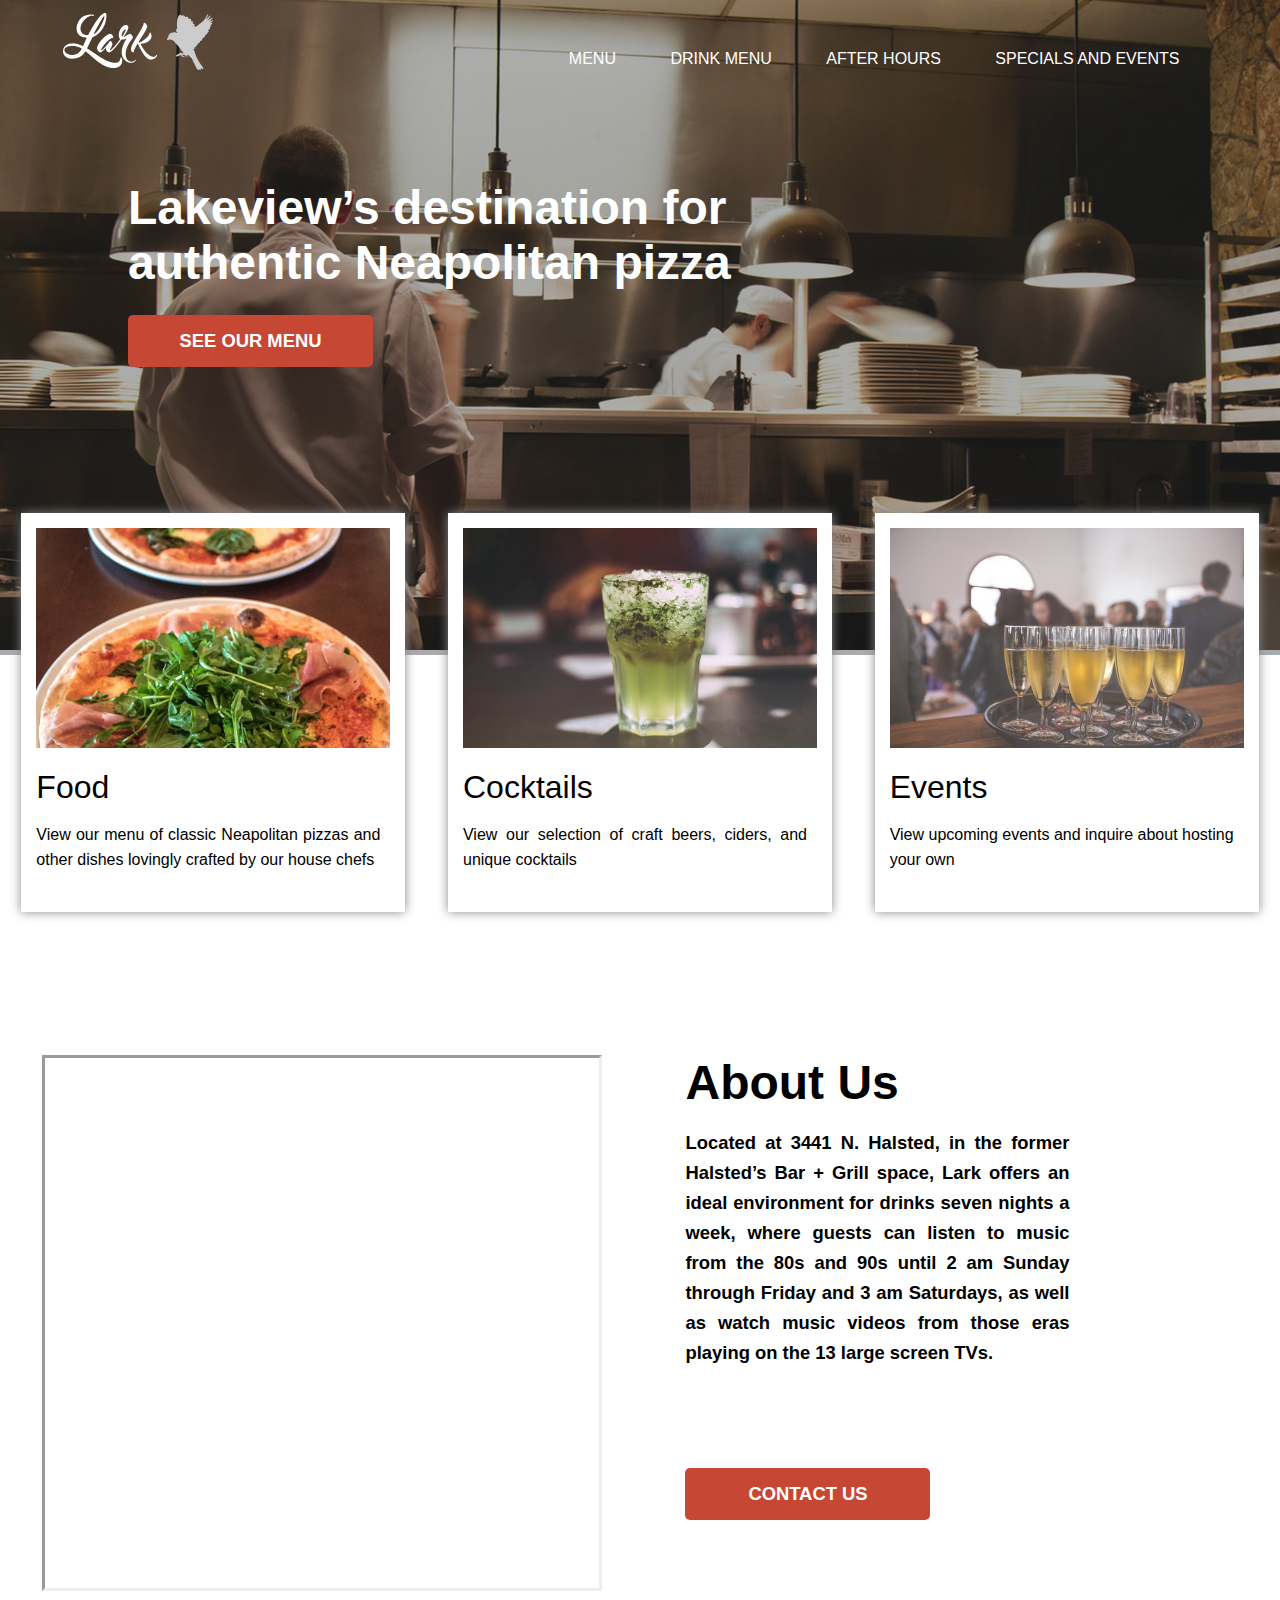
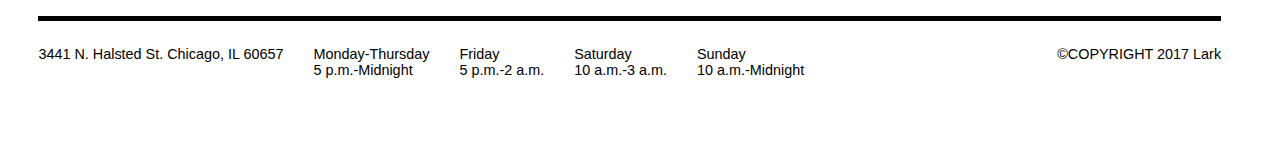
<file: index.html>
<!DOCTYPE html>
<!-- HTML5 Hello world by kirupa - http://www.kirupa.com/html5/getting_your_feet_wet_html5_pg1.htm -->
<html lang="en-us">

<head>
<meta charset="utf-8">
<title>Lark</title>
<link rel='stylesheet' href='main.css'>
<!-- Google icon font for menu icon -->
<link href="https://fonts.googleapis.com/icon?family=Material+Icons" rel="stylesheet">

</head>

<body>
	<!-- START NAVBAR -->
	<div class='navbar'>
			<a href='/'><img src="img/LarkLightGrey.png"></img></a>
		<div id='navlinks_container'>
			<a href='menu.html'>Menu</a>
			<a href='drinks.html'>Drink Menu</a>
			<a href='after_hours.html'>After Hours</a>
			<a href='#'>Specials and Events</a>
		</div>
	</div>
	<!-- END NAVBAR -->
	<!-- START HERO IMAGE -->
	<div class='hero_image'>
		<div id='header_text'>
			<h1>Lakeview’s destination for authentic Neapolitan pizza</h1>
			<div class='button'><a href='menu.html'>See our menu</a></div>
		</div>
	</div>
	<!-- END HERO IMAGE -->
	<!-- START featureS -->
	
	<div class='features_container'>
		<div class='feature'>
			<div id='feature_image1'>
			</div>
			<div class='feature_content'>
				<h1><a href='menu.html'>Food</a></h1>
				<p>
					View our menu of classic Neapolitan pizzas and other dishes lovingly crafted by our house chefs
				</p>
			</div>
		</div>
		<div class='feature'>
			<div id='feature_image2'>
			</div>
			<div class='feature_content'>
				<h1><a href='drinks.html'>Cocktails</a></h1>
				<p>
					View our selection of craft beers, ciders, and unique cocktails 
				</p>
			</div>
		</div>
		<div class='feature'>
			<div id='feature_image3'>
			</div>
			<div class='feature_content'>
				<h1><a href='#'>Events</a></h1>
				<p>
					View upcoming events and inquire about hosting your own
				</p>
			</div>
		</div>
	</div>
	<!-- END featureS -->
	
	<!-- START MAIN CONTENT -->
	
	<div class='main_content_container'>
		<div class='photo_container'>
			<div class='main_content_photo'>
				<iframe src="https://www.google.com/maps/embed?pb=!1m18!1m12!1m3!1d2967.579624284871!2d-87.65135578422259!3d41.94488367921687!2m3!1f0!2f0!3f0!3m2!1i1024!2i768!4f13.1!3m3!1m2!1s0x880fd3afe41e6d0f:0x5eda86ec050cb996!2sLark!5e0!3m2!1sen!2sus!4v1466115610325" height="100%" width='100%' style="border: 0px;" allowfullscreen=""></iframe>
			</div>
		</div>
		<div class='main_content'>
			<h1>About Us</h1>
			<p>
			Located at 3441 N. Halsted, in the former Halsted’s Bar + Grill space, 
			Lark offers an ideal environment for drinks seven nights a week, where 
			guests can listen to music from the 80s and 90s until 2 am Sunday through
			Friday and 3 am Saturdays, as well as watch music videos from those eras 
			playing on the 13 large screen TVs.
			</p>
			<div class='button'>Contact Us</div>
		</div>
	</div>
	<!-- END MAIN CONTENT -->
	
		<!-- START FOOTER -->
	
		<div class='footer'>
			<div class='footer_left'>
				3441 N. Halsted St.
				Chicago, IL 60657
			</div>
			<div class='footer_middle' style='padding-left:30px;'>
			Monday-Thursday
			<br>
			5 p.m.-Midnight
			</div>
			<div class='footer_middle'>
			Friday
			<br>
			5 p.m.-2 a.m.
			</div>
			<div class='footer_middle'>
			Saturday
			<br>
			10 a.m.-3 a.m.
			</div>
			<div class='footer_middle'>
			Sunday
			<br>
			10 a.m.-Midnight
			</div>
			<div class='footer_right'>
				©COPYRIGHT 2017 Lark
			</div>
		</div>
	
	<!-- END FOOTER -->
	
</body>
</html>
</file>
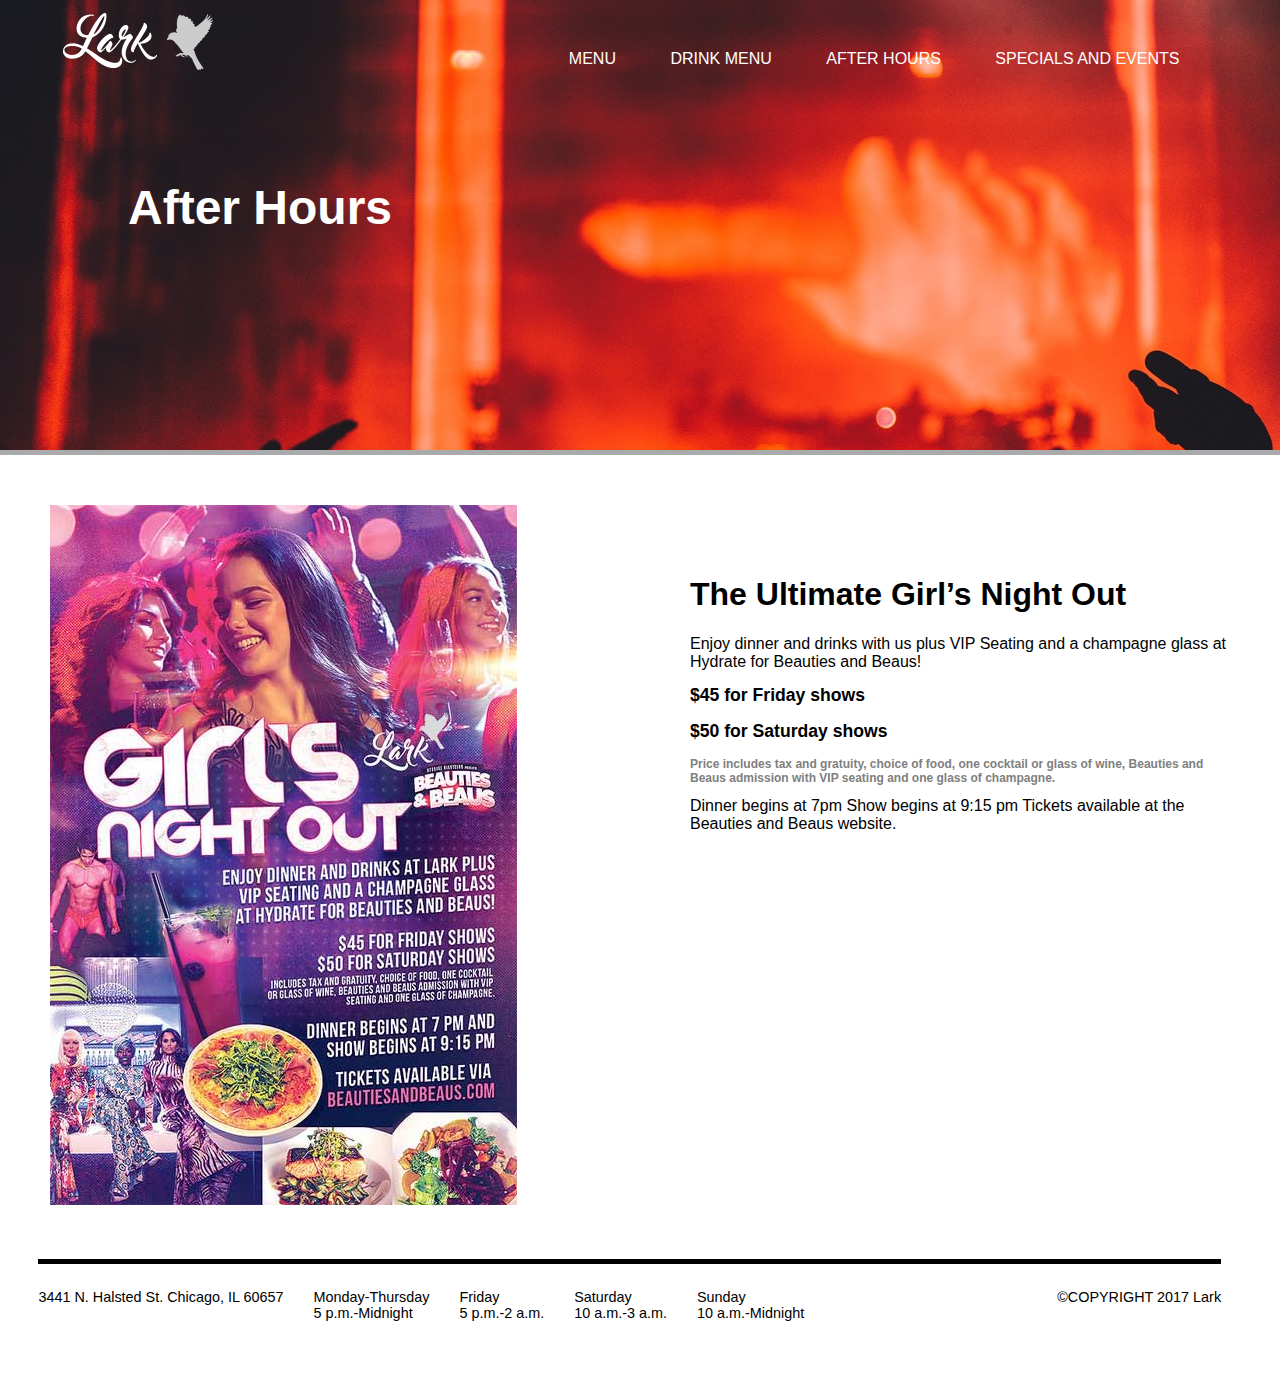
<file: after_hours.html>
<!DOCTYPE html>
<!-- HTML5 Hello world by kirupa - http://www.kirupa.com/html5/getting_your_feet_wet_html5_pg1.htm -->
<html lang="en-us">

<head>
<meta charset="utf-8">
<title>Lark</title>
<link rel='stylesheet' href='main.css'>
<!-- Google icon font for menu icon -->
<link href="https://fonts.googleapis.com/icon?family=Material+Icons" rel="stylesheet">

</head>

<body>
	<!-- START NAVBAR -->
	<div class='navbar'>
			<a href='/'><img src="img/LarkLightGrey.png"></img></a>
		<div id='navlinks_container'>
			<a href='menu.html'>Menu</a>
			<a href='drinks.html'>Drink Menu</a>
			<a href='after_hours.html'>After Hours</a>
			<a href='#'>Specials and Events</a>
		</div>
	</div>
	<!-- END NAVBAR -->

    <div class='hero_image after_hours_header'>
    	<div id='header_text'>
			<h1>After Hours</h1>
		</div>
    </div>
    
    <!-- START FEATURE -->
    
    <div class='after_hours_container'>
        <div class='poster_container'>
        	<img src='img/GirlsNightOutLark.jpg'>
        </div>
        <div class='after_hours_details_container'>
            <h1>The Ultimate Girl’s Night Out</h1>

            Enjoy dinner and drinks with us plus VIP Seating and a champagne glass at Hydrate for Beauties and Beaus!

            <h2>$45 for Friday shows </h2>
            <h2>$50 for Saturday shows</h2>

            <h3>Price includes tax and gratuity, choice of food, one cocktail or glass of wine, Beauties and Beaus admission with VIP seating and one glass of champagne.</h3>

            Dinner begins at 7pm 
            Show begins at 9:15 pm

            Tickets available at the Beauties and Beaus website.
        </div>
    </div>
    
    <!-- END FEATURE -->

    
		<!-- START FOOTER -->
	
		<div class='footer'>
			<div class='footer_left'>
				3441 N. Halsted St.
				Chicago, IL 60657
			</div>
			<div class='footer_middle' style='padding-left:30px;'>
			Monday-Thursday
			<br>
			5 p.m.-Midnight
			</div>
			<div class='footer_middle'>
			Friday
			<br>
			5 p.m.-2 a.m.
			</div>
			<div class='footer_middle'>
			Saturday
			<br>
			10 a.m.-3 a.m.
			</div>
			<div class='footer_middle'>
			Sunday
			<br>
			10 a.m.-Midnight
			</div>
			<div class='footer_right'>
				©COPYRIGHT 2017 Lark
			</div>
		</div>
	
	<!-- END FOOTER -->
	
</body>
</html>
</file>
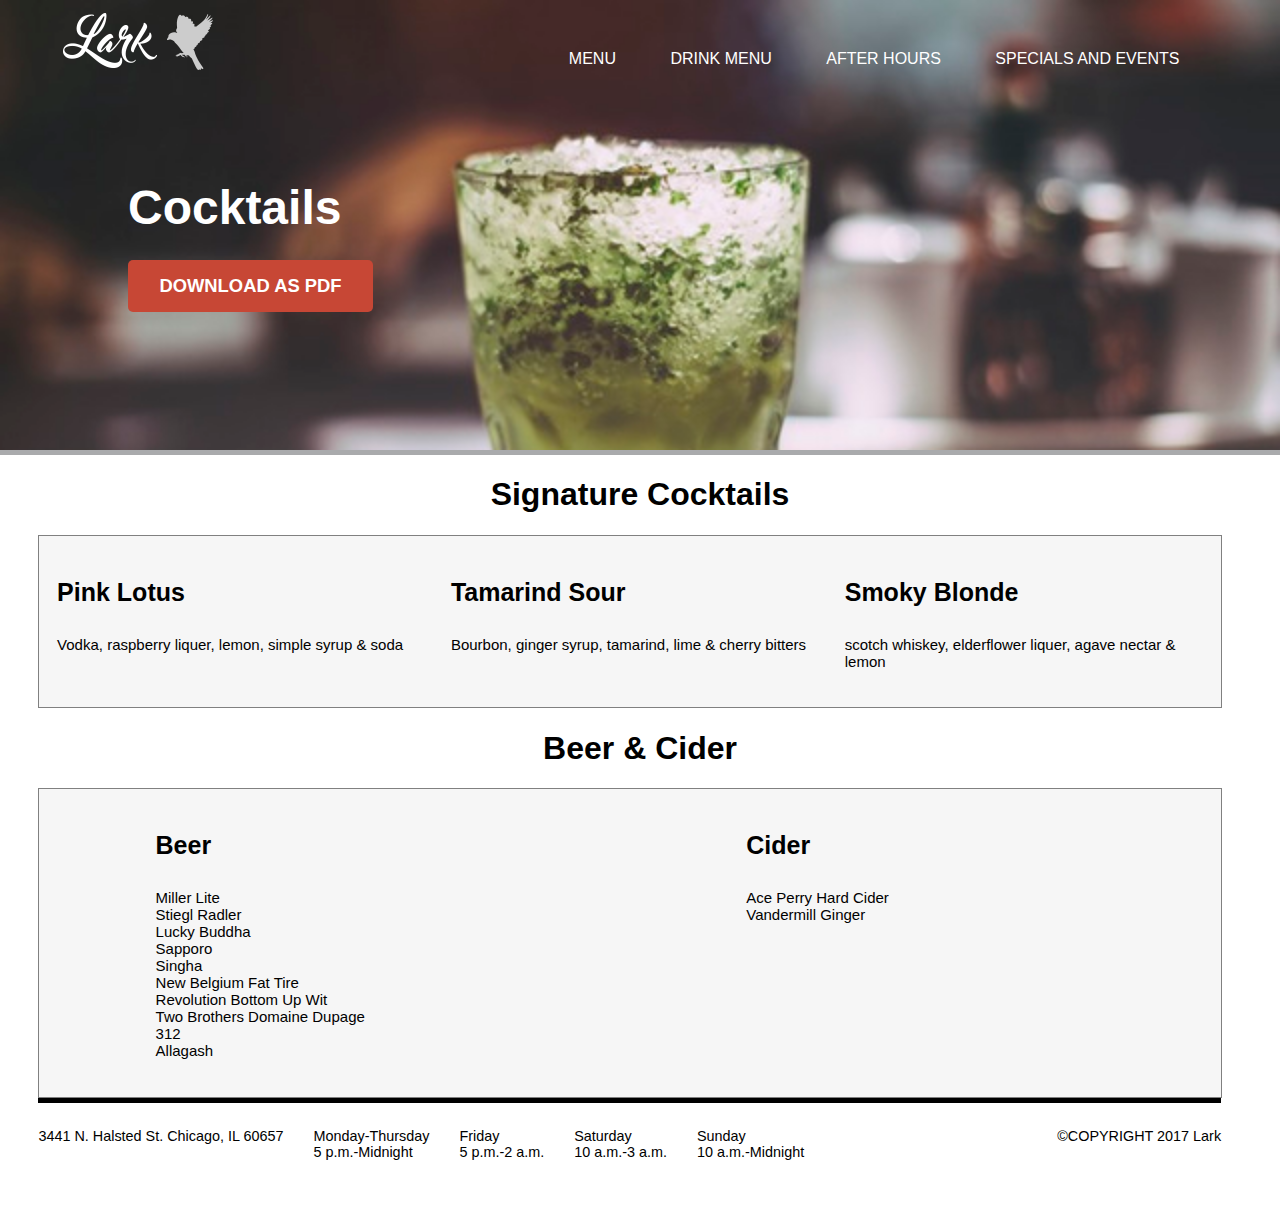
<file: drinks.html>
<!DOCTYPE html>
<!-- HTML5 Hello world by kirupa - http://www.kirupa.com/html5/getting_your_feet_wet_html5_pg1.htm -->
<html lang="en-us">

<head>
<meta charset="utf-8">
<title>Lark</title>
<link rel='stylesheet' href='main.css'>
<!-- Google icon font for menu icon -->
<link href="https://fonts.googleapis.com/icon?family=Material+Icons" rel="stylesheet">

</head>

<body>
	<!-- START NAVBAR -->
	<div class='navbar'>
			<a href='/'><img src="img/LarkLightGrey.png"></img></a>
		<div id='navlinks_container'>
			<a href='menu.html'>Menu</a>
			<a href='drinks.html'>Drink Menu</a>
			<a href='after_hours.html'>After Hours</a>
			<a href='#'>Specials and Events</a>
		</div>
	</div>
	<!-- END NAVBAR -->

    <div class='hero_image drink_header'>
    	<div id='header_text'>
			<h1>Cocktails</h1>
			<div class='button'>Download as PDF</div>
		</div>
    </div>
    
    <!-- START MENU -->
    <!-- START COCKTAILS -->
    <h1 class='menu_header_text'>Signature Cocktails</h1>
    <div class="menu_container">
	    <div class='menu_col'>
	    	<h1>Pink Lotus</h1>
	    	<h2>Vodka, raspberry liquer, lemon, simple syrup & soda</h2>
	    </div>
	    <div class='menu_col'>
	    	<h1>Tamarind Sour</h1>
	    	<h2>Bourbon, ginger syrup, tamarind, lime & cherry bitters</h2>
	    </div>
	    <div class='menu_col'>
	    	<h1>Smoky Blonde</h1>
	    	<h2>scotch whiskey, elderflower liquer, agave nectar & lemon</h2>
	    </div>
    </div>
    
    <!-- END APPETIZERS -->
    <!-- START MAIN DISH -->
    
    <h1 class='menu_header_text'>Beer & Cider</h1>
    <div class="menu_container">
	    <div class='menu_col'>
	    	<h1>Beer</h1>
	    	<h2>
	    		Miller Lite 
				<br>Stiegl Radler 
				<br>Lucky Buddha 
				<br>Sapporo 
				<br>Singha 
				<br>New Belgium Fat Tire 
				<br>Revolution Bottom Up Wit 
				<br>Two Brothers Domaine Dupage 
				<br>312 
				<br>Allagash 
			</h2>
	    	
	    </div>
	    <div class='menu_col'>
	    	<h1>Cider</h1>
	    	<h2>
	    		Ace Perry Hard Cider 
				<br>Vandermill Ginger 
			</h2>
	    </div>

    </div>
    
    <!-- END MAIN DISH -->
    
		<!-- START FOOTER -->
	
		<div class='footer'>
			<div class='footer_left'>
				3441 N. Halsted St.
				Chicago, IL 60657
			</div>
			<div class='footer_middle' style='padding-left:30px;'>
			Monday-Thursday
			<br>
			5 p.m.-Midnight
			</div>
			<div class='footer_middle'>
			Friday
			<br>
			5 p.m.-2 a.m.
			</div>
			<div class='footer_middle'>
			Saturday
			<br>
			10 a.m.-3 a.m.
			</div>
			<div class='footer_middle'>
			Sunday
			<br>
			10 a.m.-Midnight
			</div>
			<div class='footer_right'>
				©COPYRIGHT 2017 Lark
			</div>
		</div>
	
	<!-- END FOOTER -->
	
</body>
</html>
</file>
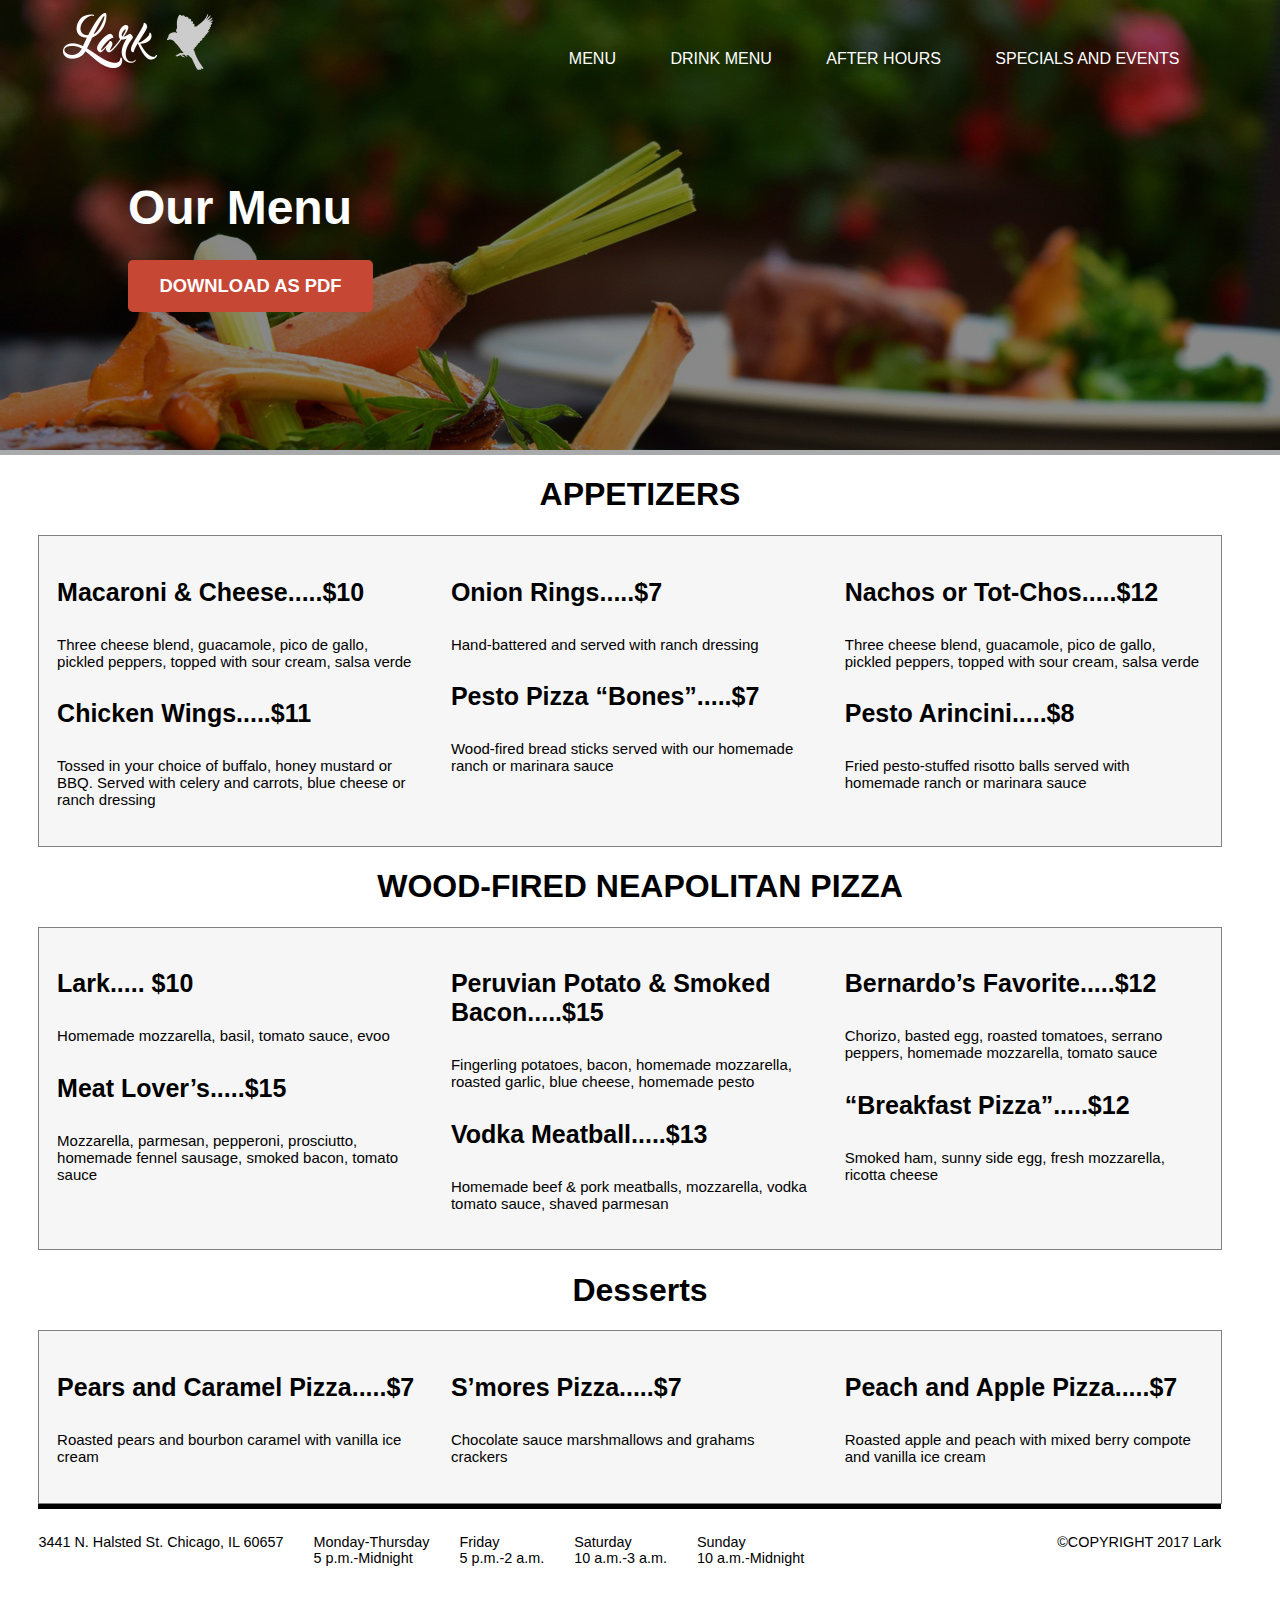
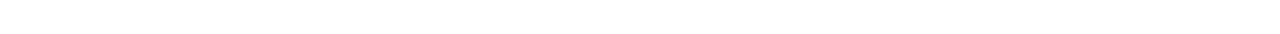
<file: menu.html>
<!DOCTYPE html>
<!-- HTML5 Hello world by kirupa - http://www.kirupa.com/html5/getting_your_feet_wet_html5_pg1.htm -->
<html lang="en-us">

<head>
<meta charset="utf-8">
<title>Lark</title>
<link rel='stylesheet' href='main.css'>
<!-- Google icon font for menu icon -->
<link href="https://fonts.googleapis.com/icon?family=Material+Icons" rel="stylesheet">

</head>

<body>
	<!-- START NAVBAR -->
	<div class='navbar'>
			<a href='/'><img src="img/LarkLightGrey.png"></img></a>
		<div id='navlinks_container'>
			<a href='menu.html'>Menu</a>
			<a href='drinks.html'>Drink Menu</a>
			<a href='after_hours.html'>After Hours</a>
			<a href='#'>Specials and Events</a>
		</div>
	</div>
	<!-- END NAVBAR -->

    <div class='hero_image menu_header'>
    	<div id='header_text'>
			<h1>Our Menu</h1>
			<div class='button'>Download as PDF</div>
		</div>
    </div>
    
    <!-- START MENU -->
    <!-- START APPETIZERS -->
    <h1 class='menu_header_text'>APPETIZERS</h1>
    <div class="menu_container">
	    <div class='menu_col'>
	    	<h1>Macaroni & Cheese.....$10</h1>
	    	<h2>Three cheese blend, guacamole, pico de gallo, pickled peppers, topped with sour cream, salsa verde</h2>
	    	
	    	<h1>Chicken Wings.....$11</h1>
	    	<h2>Tossed in your choice of buffalo, honey mustard or BBQ. Served with celery and carrots, blue cheese or ranch dressing</h2>
	    </div>
	    <div class='menu_col'>
	    	<h1>Onion Rings.....$7</h1>
	    	<h2>Hand-battered and served with ranch dressing</h2>
	    	
	    	<h1>Pesto Pizza “Bones”.....$7</h1>
	    	<h2>Wood-fired bread sticks served with our homemade ranch or marinara sauce</h2>
	    </div>
	    <div class='menu_col'>
	    	<h1>Nachos or Tot-Chos.....$12</h1>
	    	<h2>Three cheese blend, guacamole, pico de gallo, pickled peppers, topped with sour cream, salsa verde</h2>
	    	
	    	<h1>Pesto Arincini.....$8</h1>
	    	<h2>Fried pesto-stuffed risotto balls served with homemade ranch or marinara sauce</h2>
	    </div>
    </div>
    
    <!-- END APPETIZERS -->
    <!-- START MAIN DISH -->
    
    <h1 class='menu_header_text'>WOOD-FIRED NEAPOLITAN PIZZA</h1>
    <div class="menu_container">
	    <div class='menu_col'>
	    	<h1>Lark..... $10</h1>
	    	<h2>Homemade mozzarella, basil, tomato sauce, evoo</h2>
	    	
	    	<h1>Meat Lover’s.....$15</h1>
	    	<h2>Mozzarella, parmesan, pepperoni, prosciutto, homemade fennel sausage, smoked bacon, tomato sauce</h2>
	    </div>
	    <div class='menu_col'>
	    	<h1>Peruvian Potato & Smoked Bacon.....$15</h1>
	    	<h2>Fingerling potatoes, bacon, homemade mozzarella, roasted garlic, blue cheese, homemade pesto</h2>
	    	
	    	<h1>Vodka Meatball.....$13</h1>
	    	<h2>Homemade beef & pork meatballs, mozzarella, vodka tomato sauce, shaved parmesan</h2>
	    </div>
	    <div class='menu_col'>
	    	<h1>Bernardo’s Favorite.....$12</h1>
	    	<h2>Chorizo, basted egg, roasted tomatoes, serrano peppers, homemade mozzarella, tomato sauce</h2>
	    	
	    	<h1>“Breakfast Pizza”.....$12</h1>
	    	<h2>Smoked ham, sunny side egg, fresh mozzarella, ricotta cheese</h2>
	    </div>
    </div>
    
    <!-- END MAIN DISH -->
    <!-- START DESSERTS -->
    
    <h1 class='menu_header_text'>Desserts</h1>
    <div class="menu_container">
	    <div class='menu_col'>
	    	<h1>Pears and Caramel Pizza.....$7</h1>
	    	<h2>Roasted pears and bourbon caramel with vanilla ice cream</h2>
	    </div>
	    <div class='menu_col'>
	    	<h1>S’mores Pizza.....$7</h1>
	    	<h2>Chocolate sauce marshmallows and grahams crackers</h2>
	    </div>
	    <div class='menu_col'>
	    	<h1>Peach and Apple Pizza.....$7</h1>
	    	<h2>Roasted apple and peach with mixed berry compote and vanilla ice cream</h2>
	    </div>
    </div>
    
    <!-- END DESSERTS -->
    
		<!-- START FOOTER -->
	
		<div class='footer'>
			<div class='footer_left'>
				3441 N. Halsted St.
				Chicago, IL 60657
			</div>
			<div class='footer_middle' style='padding-left:30px;'>
			Monday-Thursday
			<br>
			5 p.m.-Midnight
			</div>
			<div class='footer_middle'>
			Friday
			<br>
			5 p.m.-2 a.m.
			</div>
			<div class='footer_middle'>
			Saturday
			<br>
			10 a.m.-3 a.m.
			</div>
			<div class='footer_middle'>
			Sunday
			<br>
			10 a.m.-Midnight
			</div>
			<div class='footer_right'>
				©COPYRIGHT 2017 Lark
			</div>
		</div>
	
	<!-- END FOOTER -->
	
</body>
</html>
</file>
<file: main.css>
body{
    margin: 0px;
    font-family: 'Helvetica', 'Arial', sans-serif;
}


/** DIV STYLING **/

.navbar{
    height: 80px;
    background-color: transparent;
    position:absolute;
    width: 98vw;
}

    #logotype{
        float: left;
        font-weight: bold;
        font-size: 250%;
        padding-left: 50px; padding-top:35px;
    }
    
    #navlinks_container{
        float:right;
        padding-right: 50px; padding-top: 50px;
        text-transform: uppercase;
    }
    
    #navlinks_container a{
        text-decoration: none;
        color: #1e1e1e;
        padding-left: 25px; padding-right:25px;
        color: white;
    }

.hero_image{
    height:650px;
    background-image: url('img/kitchen-dark.jpg');
    background-size: cover;
    border-bottom: thick solid 	#A9AAAC;
}

.hero_image.menu_header{
    height:450px;
    background-image: url('img/plated_dinner.jpg');
    background-size: cover;
    border-bottom: thick solid 	#A9AAAC;
}
.hero_image.drink_header{
    height:450px;
    background-image: url('img/cocktail.jpeg');
    background-size: cover;
    border-bottom: thick solid 	#A9AAAC;
}
.hero_image.after_hours_header{
    height:450px;
    background-image: url('img/after_hours.jpeg');
    background-size: cover;
    border-bottom: thick solid 	#A9AAAC;
}

    #header_text{
        padding-top: 175px;
        padding-left:10vw;
        max-width: 650px;
        color: white;
    }
    
    #header_text h1{
        font-size: 300%;
        margin-top: 5px; margin-bottom: 5px;
        font-weight: bold;
        color: white;
    }
    
    #header_text h2{
        font-size: 225%;
        margin-bottom: 0px;
        color: white;
    }
    
    .button{
        background-color: #c74735;
        color: white;
        width: 225px;
        text-align: center;
        margin-top: 25px;
        border-radius: 5px;
        padding-left: 10px; padding-right:10px;
        padding-top: 15px; padding-bottom:15px;
        text-transform: uppercase;
        font-size: 115%;
        font-weight: bold;
    }
    
.features_container{
    position: absolute;
    width: 100%;
    top: 500px;
    display:flex;
    justify-content: space-around;
    flex-wrap:wrap;
}

    .feature{
        width: 30%;
        margin: 1%;
        background-color: white;
        box-shadow: 0px 0px 10px #888888;
        text-align: left;
        vertical-align:top;
    }
    
    #feature_image1{
        height: 220px;
        margin: 15px;
        background-image: url('img/pizza.jpg');
        background-size: cover;
    }
    
    #feature_image2{
        height: 220px;
        margin: 15px;
        background-image: url('img/cocktail.jpeg');
        background-size: cover;
    }
    
    #feature_image3{
        height: 220px;
        margin: 15px;
        background-image: url('img/events.jpg');
        background-size: cover;
    }
    
    .feature_content{
        margin: 15px;
        margin-bottom: 40px;
        margin-right: 25px;
        font-family: 'Arial', sans-serif;
        text-align: justify;
    }
    
    .feature_content h1{
        font-weight: normal;
        margin-bottom: 5px;
    }
    
    .feature_content h2{
        font-weight: normal;
        margin-top: 0px;
        font-size: 100%;
    }
    
    .feature_content p{
        font-weight: normal;
        line-height: 25px;
    }
    
.main_content_container{
    padding-top: 375px;
    display:flex;
    justify-content:space-around;
    width: 100%;
    flex-wrap: wrap;
}

    .photo_container{
        border-style: inset;
        margin: 25px;
    }
    
    .main_content_photo{
        height: 500px;
        width: 41vw;
        margin:15px;
    }
    
    .main_content{
        margin: 25px;
        width: 43.2vw;
        vertical-align: top;
        text-align: left;
        position: relative;
    }
    
    .main_content h1{
        font-size: 300%;
        margin-top: 0px; margin-bottom: 0px;
    }
    
    .main_content h2{
        font-size: 200%;
        margin-top: 10px; 
    }
    
    .main_content p{
        line-height: 30px;
        font-size: 115%;
        font-weight: bold;
        width: 30vw;
        text-align:justify;
    }
    
    .main_content .button{
        margin-top: 100px;
    }
    
     .footer{
        width: 92.4vw;
        border-top: thick solid black;
        height: 100px;
        margin-left: 3vw; 
        padding-top:25px;
        font-size: 90%;
    }
    
    .footer_left{
        float: left;
        
    }
    
    .footer_middle{
        float: left;
        padding-left: 15px; padding-right: 15px;
    }
    
    .footer_right{
        float: right;
    }
    
.menu_container{
    width: 92.3vw;;
    display: flex;
    justify-content: space-around;
    border: thin solid gray;
    margin-left: 3vw; margin-right: 50px;
    background-color: #f6f6f6;
}
    
.menu_col{
    display: flex;
    flex-direction: column;
    width: 28vw;
    margin-top: 25px; margin-bottom: 25px;
}

    .menu_col h1{
        font-size: 25px;
        display: inline;
    }
    
    .menu_col h2{
        font-size: 15px;
        font-weight: 100;
    }


.menu_header_text{
    text-align: center;
}

.feature_content h1 a{
    text-decoration: none;
    color: black;
}

.feature_content h1 a:hover{
    text-decoration: underline;
    color: black;
}
    
.after_hours_container{
    display:flex;
    justify-content: space-around;
}

.after_hours_details_container{
    height: 400px;
    width: 45%;
    padding: 50px;
    padding-top:100px;
}

.poster_container{
    width:45%;
    padding: 50px;
}
    
/** END DIV STYLING **/

.button a{
    color: white;
    text-decoration: none;
}

.after_hours_details_container h2{
    font-size: 110%;
}

.after_hours_details_container h3{
    font-size: 75%;
    color: gray;
}
</file>
